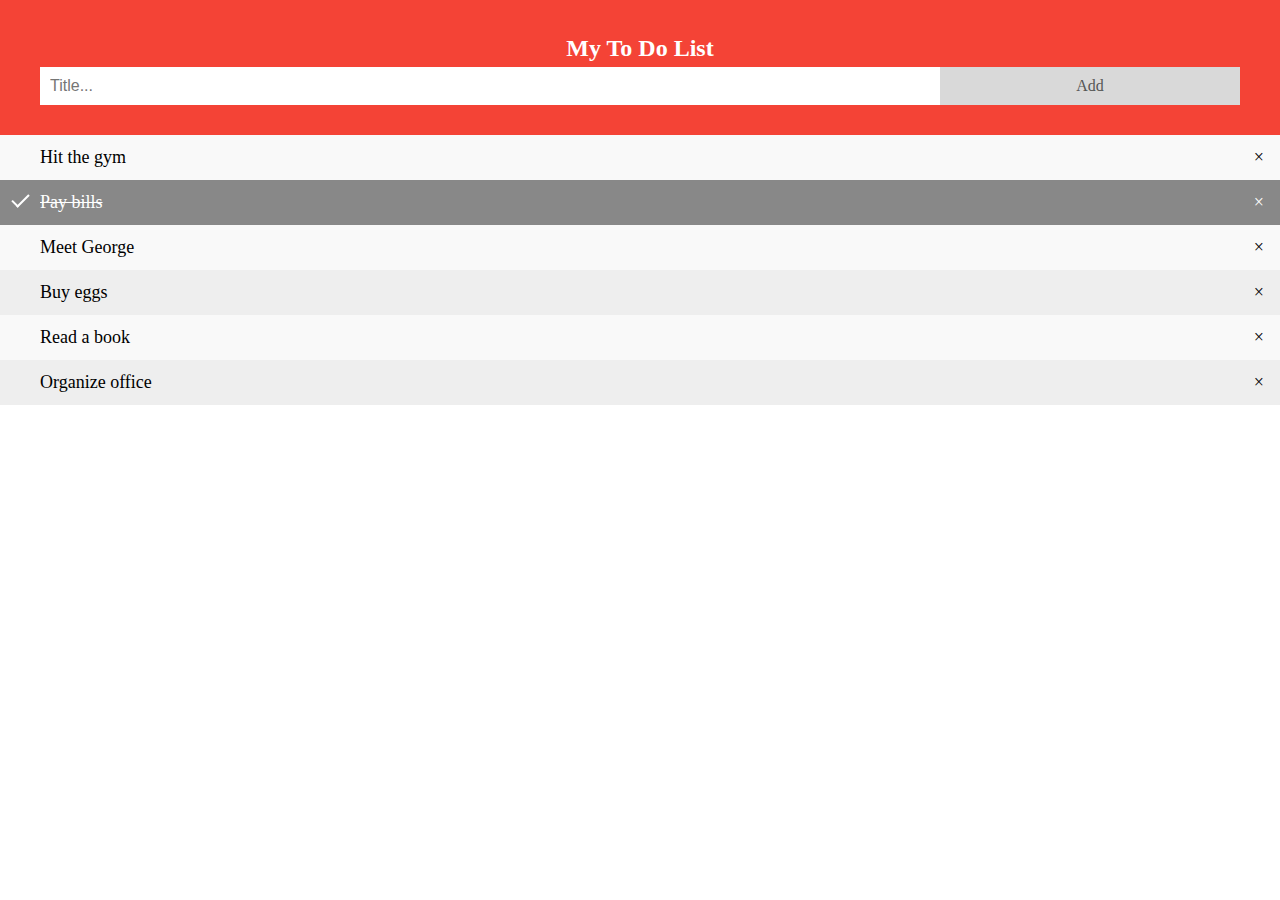
<file: To Do List/index.html>
<!DOCTYPE html>
<html>
<head>
<meta name="viewport" content="width=device-width, initial-scale=1">
<style>
body {
  margin: 0;
  min-width: 250px;
}

/* Include the padding and border in an element's total width and height */
* {
  box-sizing: border-box;
}

/* Remove margins and padding from the list */
ul {
  margin: 0;
  padding: 0;
}

/* Style the list items */
ul li {
  cursor: pointer;
  position: relative;
  padding: 12px 8px 12px 40px;
  list-style-type: none;
  background: #eee;
  font-size: 18px;
  transition: 0.2s;
  
  /* make the list items unselectable */
  -webkit-user-select: none;
  -moz-user-select: none;
  -ms-user-select: none;
  user-select: none;
}

/* Set all odd list items to a different color (zebra-stripes) */
ul li:nth-child(odd) {
  background: #f9f9f9;
}

/* Darker background-color on hover */
ul li:hover {
  background: #ddd;
}

/* When clicked on, add a background color and strike out text */
ul li.checked {
  background: #888;
  color: #fff;
  text-decoration: line-through;
}

/* Add a "checked" mark when clicked on */
ul li.checked::before {
  content: '';
  position: absolute;
  border-color: #fff;
  border-style: solid;
  border-width: 0 2px 2px 0;
  top: 10px;
  left: 16px;
  transform: rotate(45deg);
  height: 15px;
  width: 7px;
}

/* Style the close button */
.close {
  position: absolute;
  right: 0;
  top: 0;
  padding: 12px 16px 12px 16px;
}

.close:hover {
  background-color: #f44336;
  color: white;
}

/* Style the header */
.header {
  background-color: #f44336;
  padding: 30px 40px;
  color: white;
  text-align: center;
}

/* Clear floats after the header */
.header:after {
  content: "";
  display: table;
  clear: both;
}

/* Style the input */
input {
  margin: 0;
  border: none;
  border-radius: 0;
  width: 75%;
  padding: 10px;
  float: left;
  font-size: 16px;
}

/* Style the "Add" button */
.addBtn {
  padding: 10px;
  width: 25%;
  background: #d9d9d9;
  color: #555;
  float: left;
  text-align: center;
  font-size: 16px;
  cursor: pointer;
  transition: 0.3s;
  border-radius: 0;
}

.addBtn:hover {
  background-color: #bbb;
}
</style>
</head>
<body>

<div id="myDIV" class="header">
  <h2 style="margin:5px">My To Do List</h2>
  <input type="text" id="myInput" placeholder="Title...">
  <span onclick="newElement()" class="addBtn">Add</span>
</div>

<ul id="myUL">
  <li>Hit the gym</li>
  <li class="checked">Pay bills</li>
  <li>Meet George</li>
  <li>Buy eggs</li>
  <li>Read a book</li>
  <li>Organize office</li>
</ul>

<script>
// Create a "close" button and append it to each list item
var myNodelist = document.getElementsByTagName("LI");
var i;
for (i = 0; i < myNodelist.length; i++) {
  var span = document.createElement("SPAN");
  var txt = document.createTextNode("\u00D7");
  span.className = "close";
  span.appendChild(txt);
  myNodelist[i].appendChild(span);
}

// Click on a close button to hide the current list item
var close = document.getElementsByClassName("close");
var i;
for (i = 0; i < close.length; i++) {
  close[i].onclick = function() {
    var div = this.parentElement;
    div.style.display = "none";
  }
}

// Add a "checked" symbol when clicking on a list item
var list = document.querySelector('ul');
list.addEventListener('click', function(ev) {
  if (ev.target.tagName === 'LI') {
    ev.target.classList.toggle('checked');
  }
}, false);

// Create a new list item when clicking on the "Add" button
function newElement() {
  var li = document.createElement("li");
  var inputValue = document.getElementById("myInput").value;
  var t = document.createTextNode(inputValue);
  li.appendChild(t);
  if (inputValue === '') {
    alert("You must write something!");
  } else {
    document.getElementById("myUL").appendChild(li);
  }
  document.getElementById("myInput").value = "";

  var span = document.createElement("SPAN");
  var txt = document.createTextNode("\u00D7");
  span.className = "close";
  span.appendChild(txt);
  li.appendChild(span);

  for (i = 0; i < close.length; i++) {
    close[i].onclick = function() {
      var div = this.parentElement;
      div.style.display = "none";
    }
  }
}
</script>

</body>
</html>
</file>
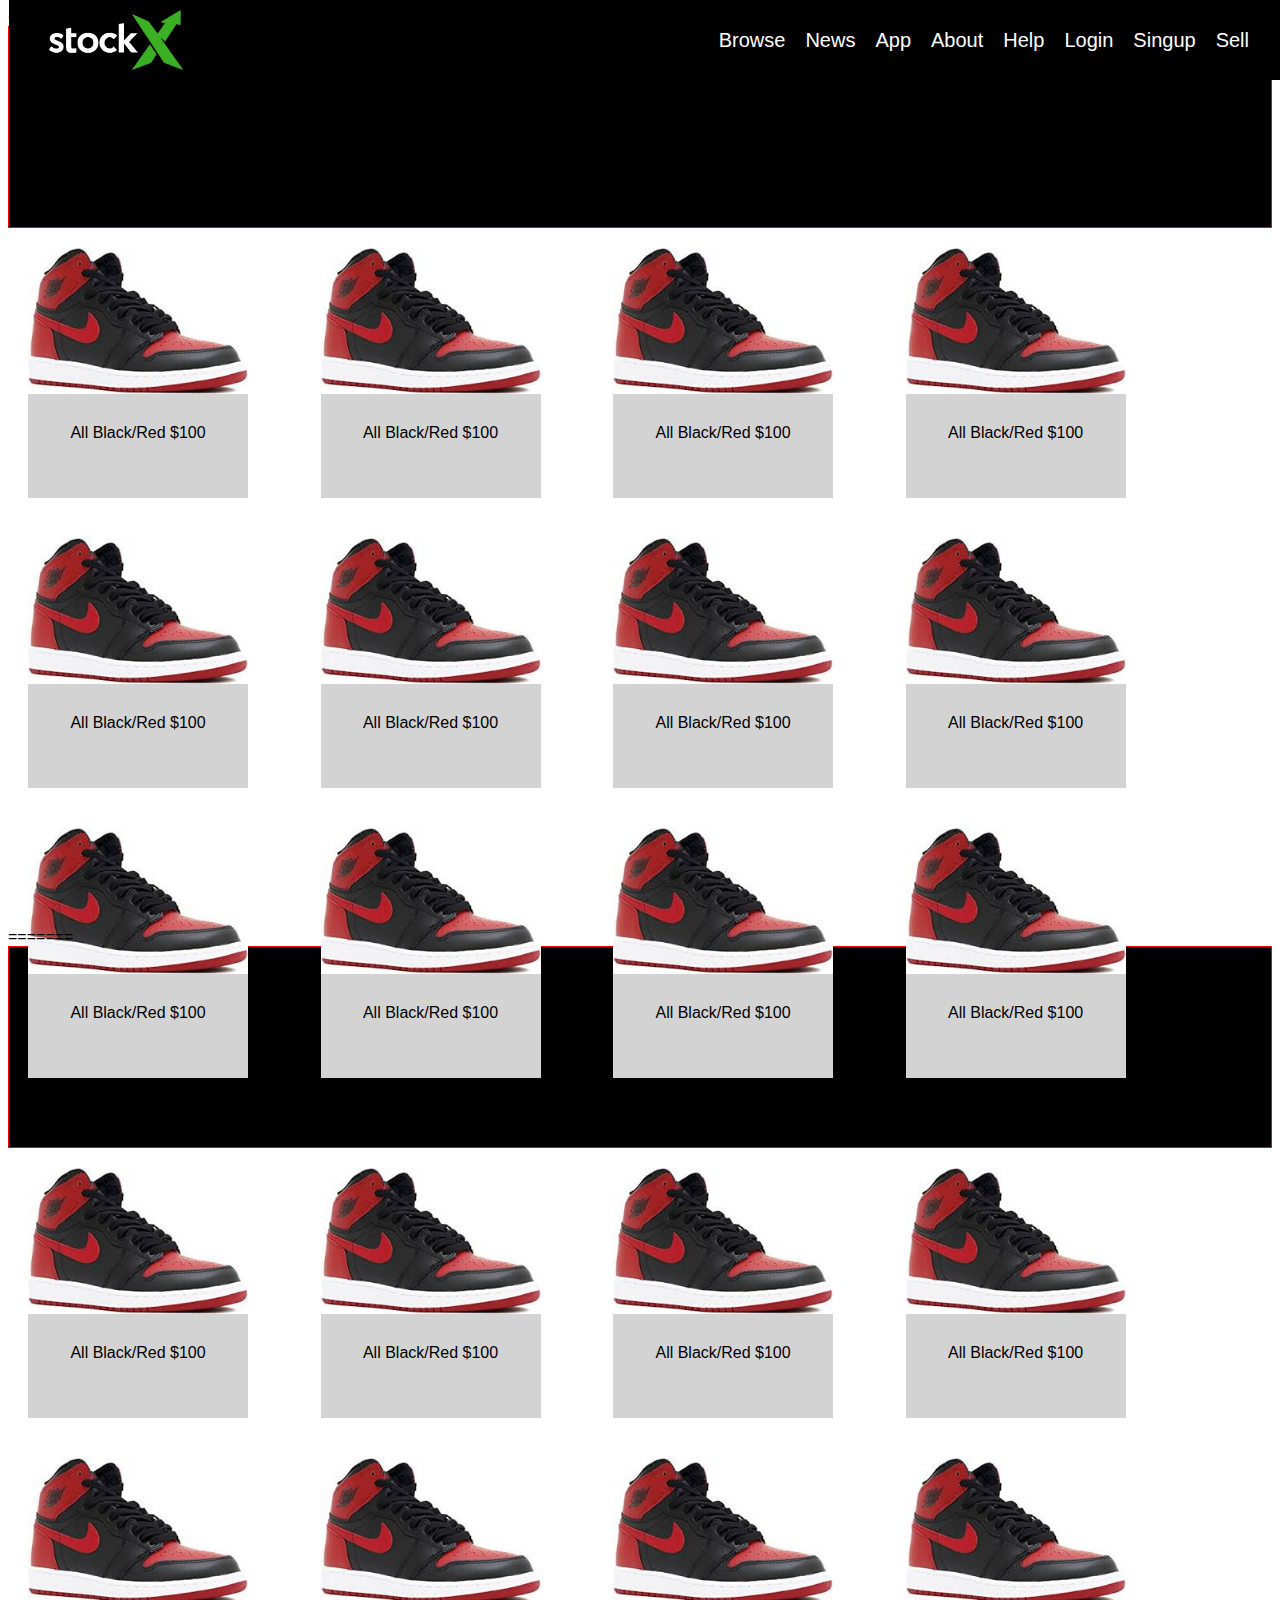
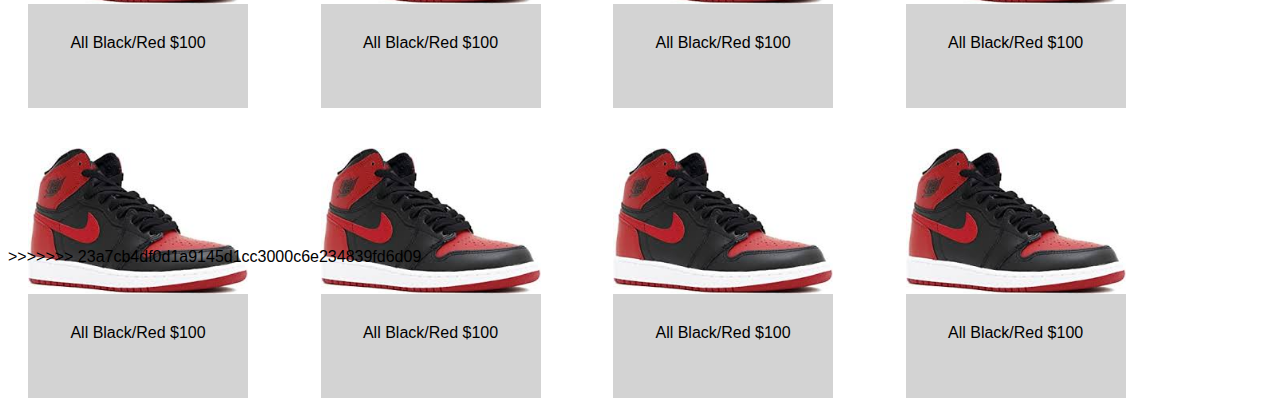
<file: website-redesign/index.html>
<<<<<<< HEAD
<html lang="en">
<head>
    <meta charset="UTF-8">
    <meta name="viewport" content="width=device-width, initial-scale=1.0">
    <link rel="stylesheet" href="styles.css">
    <title>Document</title>
</head>
<body>
    <header class="sneakers_header">
        <div class="sneakers_header-navbar-container">

            <img 
            class="sneakers_header-navbar-logo"
            src="assests/stockx_logo.png">
            <ul class="sneakers_header-navbar">
                <li class="sneakers_header-navbar-item">
                    <a class="sneakers_header-navbar-link" href="#">
                        Browse
                    </a>
                </li>
                <li class="sneakers_header-navbar-item">
                    <a class="sneakers_header-navbar-link" href="#">
                        News
                    </a>
                </li>
                <li class="sneakers_header-navbar-item">
                    <a class="sneakers_header-navbar-link" href="#">
                        App
                    </a>
                </li>
                <li class="sneakers_header-navbar-item">
                    <a class="sneakers_header-navbar-link" href="#">
                        About
                    </a>
                </li>
                <li class="sneakers_header-navbar-item">
                    <a class="sneakers_header-navbar-link" href="#">
                        Help
                    </a>
                </li>
                <li class="sneakers_header-navbar-item">
                    <a class="sneakers_header-navbar-link" href="#">
                        Login
                    </a>
                </li>
                <li class="sneakers_header-navbar-item">
                    <a class="sneakers_header-navbar-link" href="#">
                        Singup
                    </a>
                </li>
                <li class="sneakers_header-navbar-item navbar-button">
                    <a class="sneakers_header-navbar-link" href="#">
                        Sell
                    </a>
                </li>
            </a1>

        </div>
    </header>
    <main class="sneakers_main">
        <div class="sneakers_container">
            <figure class="sneakers_card">
                <img class="sneakers_image"
                src="assests/jordan.jpg">
               <figcaption class="sneakers_caption">
                All Black/Red $100
               </figcaption>
            </figure>
            <figure class="sneakers_card">
                <img class="sneakers_image"
                src="assests/jordan.jpg">
               <figcaption class="sneakers_caption">
                All Black/Red $100
               </figcaption>
            </figure>
            <figure class="sneakers_card">
                <img class="sneakers_image"
                src="assests/jordan.jpg">
               <figcaption class="sneakers_caption">
                All Black/Red $100
               </figcaption>
            </figure>
            <figure class="sneakers_card">
                <img class="sneakers_image"
                src="assests/jordan.jpg">
               <figcaption class="sneakers_caption">
                All Black/Red $100
               </figcaption>
            </figure>
            <figure class="sneakers_card">
                <img class="sneakers_image"
                src="assests/jordan.jpg">
               <figcaption class="sneakers_caption">
                All Black/Red $100
               </figcaption>
            </figure>
            <figure class="sneakers_card">
                <img class="sneakers_image"
                src="assests/jordan.jpg">
               <figcaption class="sneakers_caption">
                All Black/Red $100
               </figcaption>
            </figure>
            <figure class="sneakers_card">
                <img class="sneakers_image"
                src="assests/jordan.jpg">
               <figcaption class="sneakers_caption">
                All Black/Red $100
               </figcaption>
            </figure>
            <figure class="sneakers_card">
                <img class="sneakers_image"
                src="assests/jordan.jpg">
               <figcaption class="sneakers_caption">
                All Black/Red $100
               </figcaption>
            </figure>
            <figure class="sneakers_card">
                <img class="sneakers_image"
                src="assests/jordan.jpg">
               <figcaption class="sneakers_caption">
                All Black/Red $100
               </figcaption>
            </figure>
            <figure class="sneakers_card">
                <img class="sneakers_image"
                src="assests/jordan.jpg">
               <figcaption class="sneakers_caption">
                All Black/Red $100
               </figcaption>
            </figure>
            <figure class="sneakers_card">
                <img class="sneakers_image"
                src="assests/jordan.jpg">
               <figcaption class="sneakers_caption">
                All Black/Red $100
               </figcaption>
            </figure>
            <figure class="sneakers_card">
                <img class="sneakers_image"
                src="assests/jordan.jpg">
               <figcaption class="sneakers_caption">
                All Black/Red $100
               </figcaption>
            </figure>
        </div>
        

    </main>
    <footer class="sneakers_footer"></footer>
</body>
=======
<html lang="en">
<head>
    <meta charset="UTF-8">
    <meta name="viewport" content="width=device-width, initial-scale=1.0">
    <link rel="stylesheet" href="styles.css">
    <title>Document</title>
</head>
<body>
    <header class="sneakers_header">
        <div class="sneakers_header-navbar-container">

            <img 
            class="sneakers_header-navbar-logo"
            src="assests/stockx_logo.png">
            <ul class="sneakers_header-navbar">
                <li class="sneakers_header-navbar-item">
                    <a class="sneakers_header-navbar-link" href="#">
                        Browse
                    </a>
                </li>
                <li class="sneakers_header-navbar-item">
                    <a class="sneakers_header-navbar-link" href="#">
                        News
                    </a>
                </li>
                <li class="sneakers_header-navbar-item">
                    <a class="sneakers_header-navbar-link" href="#">
                        App
                    </a>
                </li>
                <li class="sneakers_header-navbar-item">
                    <a class="sneakers_header-navbar-link" href="#">
                        About
                    </a>
                </li>
                <li class="sneakers_header-navbar-item">
                    <a class="sneakers_header-navbar-link" href="#">
                        Help
                    </a>
                </li>
                <li class="sneakers_header-navbar-item">
                    <a class="sneakers_header-navbar-link" href="#">
                        Login
                    </a>
                </li>
                <li class="sneakers_header-navbar-item">
                    <a class="sneakers_header-navbar-link" href="#">
                        Singup
                    </a>
                </li>
                <li class="sneakers_header-navbar-item navbar-button">
                    <a class="sneakers_header-navbar-link" href="#">
                        Sell
                    </a>
                </li>
            </a1>

        </div>
    </header>
    <main class="sneakers_main">
        <div class="sneakers_container">
            <figure class="sneakers_card">
                <img class="sneakers_image"
                src="assests/jordan.jpg">
               <figcaption class="sneakers_caption">
                All Black/Red $100
               </figcaption>
            </figure>
            <figure class="sneakers_card">
                <img class="sneakers_image"
                src="assests/jordan.jpg">
               <figcaption class="sneakers_caption">
                All Black/Red $100
               </figcaption>
            </figure>
            <figure class="sneakers_card">
                <img class="sneakers_image"
                src="assests/jordan.jpg">
               <figcaption class="sneakers_caption">
                All Black/Red $100
               </figcaption>
            </figure>
            <figure class="sneakers_card">
                <img class="sneakers_image"
                src="assests/jordan.jpg">
               <figcaption class="sneakers_caption">
                All Black/Red $100
               </figcaption>
            </figure>
            <figure class="sneakers_card">
                <img class="sneakers_image"
                src="assests/jordan.jpg">
               <figcaption class="sneakers_caption">
                All Black/Red $100
               </figcaption>
            </figure>
            <figure class="sneakers_card">
                <img class="sneakers_image"
                src="assests/jordan.jpg">
               <figcaption class="sneakers_caption">
                All Black/Red $100
               </figcaption>
            </figure>
            <figure class="sneakers_card">
                <img class="sneakers_image"
                src="assests/jordan.jpg">
               <figcaption class="sneakers_caption">
                All Black/Red $100
               </figcaption>
            </figure>
            <figure class="sneakers_card">
                <img class="sneakers_image"
                src="assests/jordan.jpg">
               <figcaption class="sneakers_caption">
                All Black/Red $100
               </figcaption>
            </figure>
            <figure class="sneakers_card">
                <img class="sneakers_image"
                src="assests/jordan.jpg">
               <figcaption class="sneakers_caption">
                All Black/Red $100
               </figcaption>
            </figure>
            <figure class="sneakers_card">
                <img class="sneakers_image"
                src="assests/jordan.jpg">
               <figcaption class="sneakers_caption">
                All Black/Red $100
               </figcaption>
            </figure>
            <figure class="sneakers_card">
                <img class="sneakers_image"
                src="assests/jordan.jpg">
               <figcaption class="sneakers_caption">
                All Black/Red $100
               </figcaption>
            </figure>
            <figure class="sneakers_card">
                <img class="sneakers_image"
                src="assests/jordan.jpg">
               <figcaption class="sneakers_caption">
                All Black/Red $100
               </figcaption>
            </figure>
        </div>
        

    </main>
    <footer class="sneakers_footer"></footer>
</body>
>>>>>>> 23a7cb4df0d1a9145d1cc3000c6e234839fd6d09
</html>
</file>
<file: website-redesign/styles.css>
<<<<<<< HEAD
* {
    padding:0;
    margin:0;
}
body{
    font-family: Arial, Helvetica, sans-serif;
    height: 1000px;
}

.sneakers_header
{
    width: 100w;
    height: 200px;
    border: 1px solid red;
    background-color: black;
}
.sneakers_header-navbar-container
{
    width: 100%;
    position: fixed;
    top:0;
    background-color: black;
    height: auto;
    display: flex;
    flex-direction: row;
    justify-content: space-between;

}
.sneakers_header-navbar-logo
{
    width: auto;
    height:60px;
    padding:10px;
    margin-left: 30px;
}
.sneakers_header-navbar {
    width:auto;
    min-width: 400px;
    list-style: none;
    display:flex;
    flex-direction: row;
    justify-content: space-around;
    margin-right: 30px;
}

.sneakers_header-navbar-item
{
    font-size: 20px;
    padding: 0px 10px;
    margin: auto 0;
}

.sneakers_header-navbar-link
{
    text-decoration: none;
    color:white;
}

.sneakers_main
{
    width:100w;
    height:auto;
}

.sneakers_container
{
    display:flex;
    width:90%;
    height: 700px;
    flex-wrap: wrap;
    justify-content: space-between;
}
.sneakers_card
{
    width:220px;
    height:250px;
    background-color: Lightgrey;
    margin:20px;
}

.sneakers_image
{
    width:100%;
    height:auto;
}
.sneakers_caption
{
    margin-top: 30px;
    text-align: center;

=======
* {
    padding:0;
    margin:0;
}
body{
    font-family: Arial, Helvetica, sans-serif;
    height: 1000px;
}

.sneakers_header
{
    width: 100w;
    height: 200px;
    border: 1px solid red;
    background-color: black;
}
.sneakers_header-navbar-container
{
    width: 100%;
    position: fixed;
    top:0;
    background-color: black;
    height: auto;
    display: flex;
    flex-direction: row;
    justify-content: space-between;

}
.sneakers_header-navbar-logo
{
    width: auto;
    height:60px;
    padding:10px;
    margin-left: 30px;
}
.sneakers_header-navbar {
    width:auto;
    min-width: 400px;
    list-style: none;
    display:flex;
    flex-direction: row;
    justify-content: space-around;
    margin-right: 30px;
}

.sneakers_header-navbar-item
{
    font-size: 20px;
    padding: 0px 10px;
    margin: auto 0;
}

.sneakers_header-navbar-link
{
    text-decoration: none;
    color:white;
}

.sneakers_main
{
    width:100w;
    height:auto;
}

.sneakers_container
{
    display:flex;
    width:90%;
    height: 700px;
    flex-wrap: wrap;
    justify-content: space-between;
}
.sneakers_card
{
    width:220px;
    height:250px;
    background-color: Lightgrey;
    margin:20px;
}

.sneakers_image
{
    width:100%;
    height:auto;
}
.sneakers_caption
{
    margin-top: 30px;
    text-align: center;

>>>>>>> 23a7cb4df0d1a9145d1cc3000c6e234839fd6d09
}
</file>
